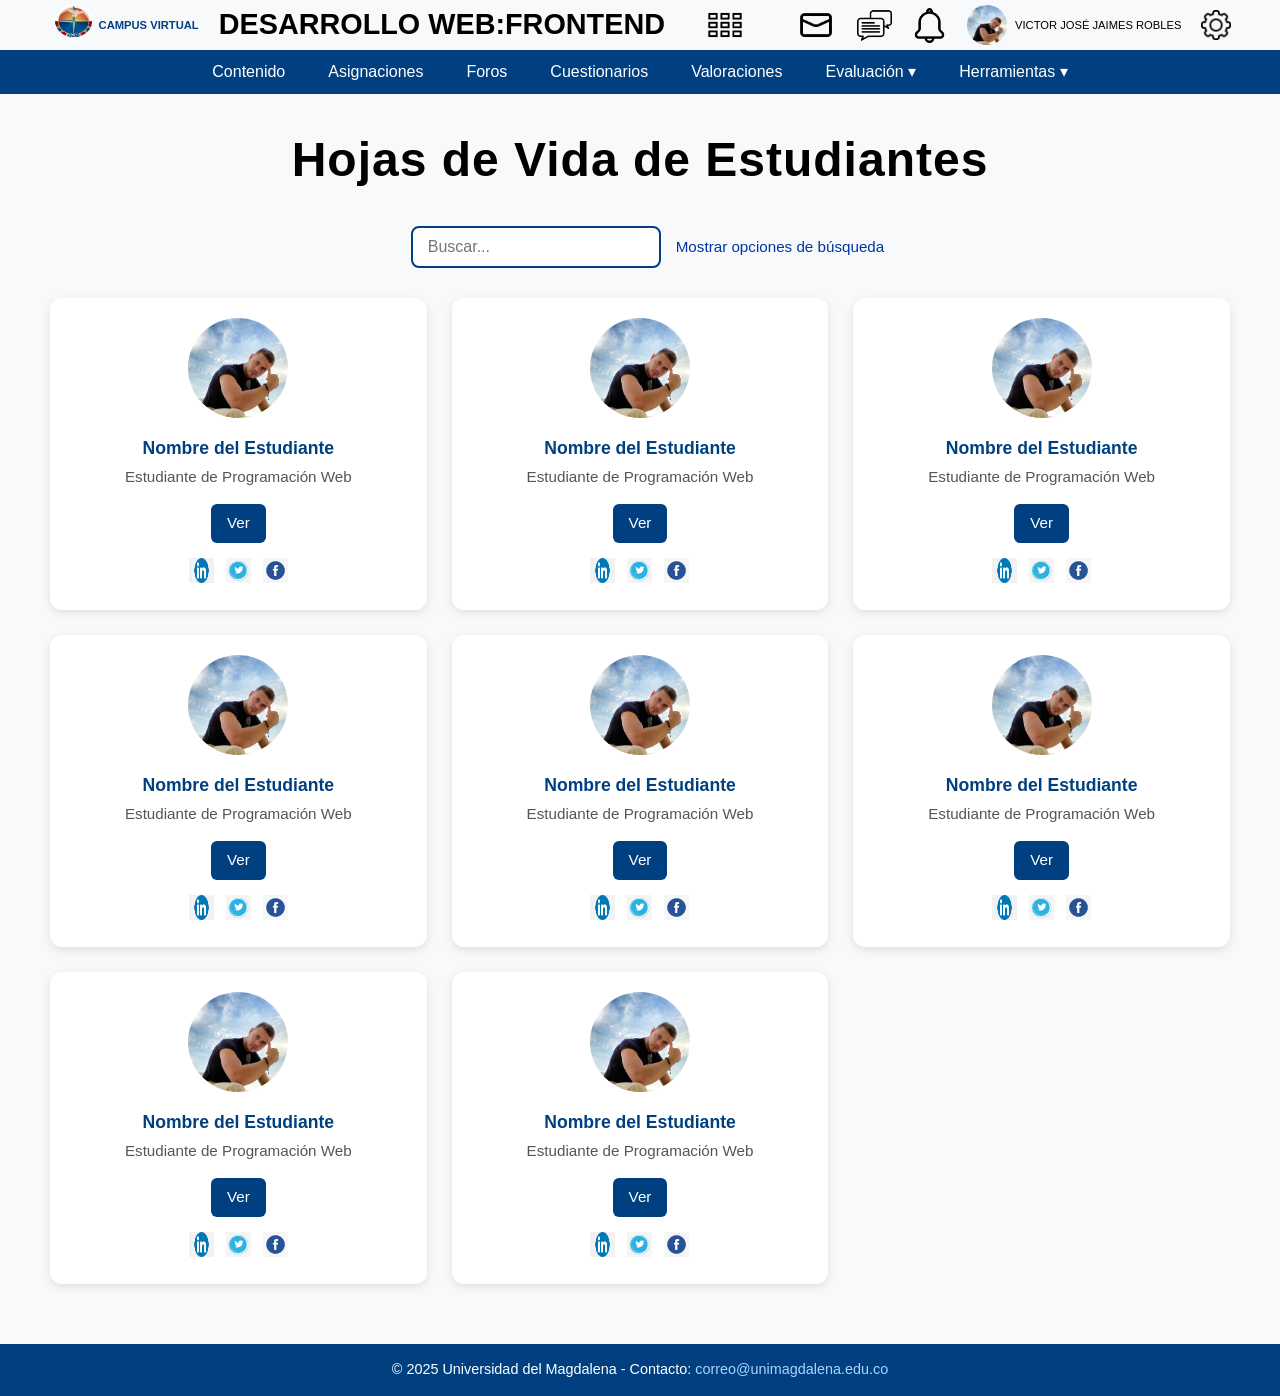
<file: index.html>
<!DOCTYPE html>
<html lang="es">

<head>
  <meta charset="UTF-8">
  <meta name="viewport" content="width=device-width, initial-scale=1.0">
  <title>Módulo Hojas de Vida</title>
  <link rel="stylesheet" href="css/style.css">
</head>



     
    
        <div class="principal">
            <a class="logounimag" href="#"><img src="img/logounimag.png" alt="Logo de la Universidad del Magdalena" width="50" height="50"><span>CAMPUS VIRTUAL</span></a>
            <a class="materia" href="#"><span>DESARROLLO WEB:FRONTEND</span><img src="img/secciones.png" alt="Logo cuadros" width="40" height="40"></a>

        <a class="imagenes" href="#"><img src="img/correo.png" alt="Logo de la Universidad del Magdalena" width="42" height="42"></a>
        <a class="imagenes" href="#"><img src="img/chats.png" alt="Logo cuadros" width="35" height="35"></a>
        <a class="imagenes" href="#"><img src="img/notificacion.png" alt="Logo de la Universidad del Magdalena" width="35" height="35"></a>
        <a class="fotito" href="#"><img src="img/foto.jpg" alt="Logo cuadros" width="40" height="40"><span>VICTOR JOSÉ JAIMES ROBLES</span></a>
        <a class="rueda" href="#"><img src="img/configuraciones.png" alt="Logo de la Universidad del Magdalena" width="30" height="30"></a>
        </div>
    

  <!-- Barra de navegación -->
  <nav>
    <ul>
      <li><a href="#">Contenido</a></li>
      <li><a href="#">Asignaciones</a></li>
      <li><a href="#">Foros</a></li>
      <li><a href="#">Cuestionarios</a></li>
      <li><a href="#">Valoraciones</a></li>
      <li><a href="#">Evaluación ▾</a></li>
      <li><a href="#">Herramientas ▾</a></li>
    </ul>
  </nav>

 
  
    
  <body>

  <!-- Contenido principal -->
  <main>

    <!-- Encabezado principal -->
    <header>
        <h1>Hojas de Vida de Estudiantes</h1>
    </header>
    <!-- Sección de búsqueda -->
     <section class="busqueda" aria-label="Buscar estudiantes">
      <label for="buscar"></label>
      <input type="search" id="buscar" placeholder="Buscar..." aria-label="Buscar estudiante">
      <p class="parrafo">Mostrar opciones de búsqueda</p>
    </section>
   

    <!-- Sección de tarjetas -->
    <section class="tarjetas" aria-label="Lista de hojas de vida de estudiantes">

      <!-- Tarjeta de ejemplo -->
      <article class="tarjeta">
        <img class="foto" src="img/foto.jpg" alt="Foto del estudiante" width="100" height="100">
        <h3>Nombre del Estudiante</h3>
        <p>Estudiante de Programación Web</p>

        <a class="boton" href="https://victorjaimesr.github.io/CV-Victor-Jaimes/" target="_blank" rel="noopener noreferrer">
          Ver
        </a>

        <div class="redes" aria-label="Redes sociales">
          <a href="#"><img src="img/linkdn.png" alt="Perfil de LinkedIn"></a>
          <a href="#"><img src="img/twitter.jpg" alt="Perfil de Twitter"></a>
          <a href="#"><img src="img/facebook.png" alt="Perfil de Facebook"></a>
        </div>
      </article>

      <article class="tarjeta">
        <img class="foto" src="img/foto.jpg" alt="Foto del estudiante" width="100" height="100">
        <h3>Nombre del Estudiante</h3>
        <p>Estudiante de Programación Web</p>

        <a class="boton" href="https://victorjaimesr.github.io/CV-Victor-Jaimes/" target="_blank" rel="noopener noreferrer">
          Ver
        </a>

        <div class="redes" aria-label="Redes sociales">
          <a href="#"><img src="img/linkdn.png" alt="Perfil de LinkedIn"></a>
          <a href="#"><img src="img/twitter.jpg" alt="Perfil de Twitter"></a>
          <a href="#"><img src="img/facebook.png" alt="Perfil de Facebook"></a>
        </div>
      </article>

      <article class="tarjeta">
        <img class="foto" src="img/foto.jpg" alt="Foto del estudiante" width="100" height="100">
        <h3>Nombre del Estudiante</h3>
        <p>Estudiante de Programación Web</p>

        <a class="boton" href="https://victorjaimesr.github.io/CV-Victor-Jaimes/" target="_blank" rel="noopener noreferrer">
          Ver
        </a>

        <div class="redes" aria-label="Redes sociales">
          <a href="#"><img src="img/linkdn.png" alt="Perfil de LinkedIn"></a>
          <a href="#"><img src="img/twitter.jpg" alt="Perfil de Twitter"></a>
          <a href="#"><img src="img/facebook.png" alt="Perfil de Facebook"></a>
        </div>
      </article>

      <article class="tarjeta">
        <img class="foto" src="img/foto.jpg" alt="Foto del estudiante" width="100" height="100">
        <h3>Nombre del Estudiante</h3>
        <p>Estudiante de Programación Web</p>

        <a class="boton" href="https://victorjaimesr.github.io/CV-Victor-Jaimes/" target="_blank" rel="noopener noreferrer">
          Ver
        </a>

        <div class="redes" aria-label="Redes sociales">
          <a href="#"><img src="img/linkdn.png" alt="Perfil de LinkedIn"></a>
          <a href="#"><img src="img/twitter.jpg" alt="Perfil de Twitter"></a>
          <a href="#"><img src="img/facebook.png" alt="Perfil de Facebook"></a>
        </div>
      </article>

      <article class="tarjeta">
        <img class="foto" src="img/foto.jpg" alt="Foto del estudiante" width="100" height="100">
        <h3>Nombre del Estudiante</h3>
        <p>Estudiante de Programación Web</p>

        <a class="boton" href="https://victorjaimesr.github.io/CV-Victor-Jaimes/" target="_blank" rel="noopener noreferrer">
          Ver
        </a>

        <div class="redes" aria-label="Redes sociales">
          <a href="#"><img src="img/linkdn.png" alt="Perfil de LinkedIn"></a>
          <a href="#"><img src="img/twitter.jpg" alt="Perfil de Twitter"></a>
          <a href="#"><img src="img/facebook.png" alt="Perfil de Facebook"></a>
        </div>
      </article>

      <article class="tarjeta">
        <img class="foto" src="img/foto.jpg" alt="Foto del estudiante" width="100" height="100">
        <h3>Nombre del Estudiante</h3>
        <p>Estudiante de Programación Web</p>

        <a class="boton" href="https://victorjaimesr.github.io/CV-Victor-Jaimes/" target="_blank" rel="noopener noreferrer">
          Ver
        </a>

        <div class="redes" aria-label="Redes sociales">
          <a href="#"><img src="img/linkdn.png" alt="Perfil de LinkedIn"></a>
          <a href="#"><img src="img/twitter.jpg" alt="Perfil de Twitter"></a>
          <a href="#"><img src="img/facebook.png" alt="Perfil de Facebook"></a>
        </div>
      </article>

      <article class="tarjeta">
        <img class="foto" src="img/foto.jpg" alt="Foto del estudiante" width="100" height="100">
        <h3>Nombre del Estudiante</h3>
        <p>Estudiante de Programación Web</p>

        <a class="boton" href="https://victorjaimesr.github.io/CV-Victor-Jaimes/" target="_blank" rel="noopener noreferrer">
          Ver
        </a>

        <div class="redes" aria-label="Redes sociales">
          <a href="#"><img src="img/linkdn.png" alt="Perfil de LinkedIn"></a>
          <a href="#"><img src="img/twitter.jpg" alt="Perfil de Twitter"></a>
          <a href="#"><img src="img/facebook.png" alt="Perfil de Facebook"></a>
        </div>
      </article>

      <article class="tarjeta">
        <img class="foto" src="img/foto.jpg" alt="Foto del estudiante" width="100" height="100">
        <h3>Nombre del Estudiante</h3>
        <p>Estudiante de Programación Web</p>

        <a class="boton" href="https://victorjaimesr.github.io/CV-Victor-Jaimes/" target="_blank" rel="noopener noreferrer">
          Ver
        </a>

        <div class="redes" aria-label="Redes sociales">
          <a href="#"><img src="img/linkdn.png" alt="Perfil de LinkedIn"></a>
          <a href="#"><img src="img/twitter.jpg" alt="Perfil de Twitter"></a>
          <a href="#"><img src="img/facebook.png" alt="Perfil de Facebook"></a>
        </div>
      </article>

      
    </section>

  </main>

  <!-- Pie de página -->
  <footer>
    <p>© 2025 Universidad del Magdalena - Contacto: <a href="mailto:correo@unimagdalena.edu.co">correo@unimagdalena.edu.co</a></p>
  </footer>
</body>

</html>

<!-- <!DOCTYPE html> 
<html lang="es">

<head>
    <meta charset="UTF-8">
    <meta name="viewport" content="width=device-width, initial-scale=1.0">
    <title>MODULO HOJAS DE VIDA</title>
    <link rel="stylesheet" href="/css/style.css">
</head>

<body>

        <nav>
        
            <a href="Contenido">Contenido</a>
            <a href="Asignaciones">Asignaciones</a>
            <a href="Foros">Foros</a>
            <a href="Cuestionarios">Cuestionarios</a>
            <a href="Valoraciones">Valoraciones</a>
            <a href="Evaluación">Evaluación ▾</a>
            <a href="Herramientas">Herramientas ▾</a>
    
    </nav>

    <header>
        <h1>HOJA DE VIDA DE ESTUDIANTES</h1>
    </header>

    <main>
      
     <section class="busqueda">
            <input type="text" placeholder="Buscar..." > <p class="parrafo">Mostrar opciones de búsqueda</p> 
           
        </section>

        <br>
    
    <section class="tarjetas">

            <div class="tarjeta">
            <img class="foto"src="img/foto.jpg" alt="Foto de Estudiante" width="100" height="100"> 
            <h3>Nombre del Estudiante</h3>
            <p>Estudiante de Programación Web</p>
            <button class="boton" type="button"><a href="https://victorjaimesr.github.io/CV-Victor-Jaimes/" target="_blank"> Ver</a></button>
                
                <div class="redes">
                    <a href="#"><img src="img/linkdn.png" alt="LinkedIn"></a>
                    <a href="#"><img src="img/twitter.jpg" alt="Twitter"></a>
                    <a href="#"><img src="img/facebook.png" alt="Facebook"></a>
                </div>
                <br>
            </div>

            <div class="tarjeta">
            <img class="foto"src="img/foto.jpg" alt="Foto de Estudiante" width="100" height="100"> 
            <h3>Nombre del Estudiante</h3>
            <p>Estudiante de Programación Web</p>
            <button class="boton" type="button"><a href="https://victorjaimesr.github.io/CV-Victor-Jaimes/" target="_blank"> Ver</a></button>
                
                <div class="redes">
                    <a href="#"><img src="img/linkdn.png" alt="LinkedIn"></a>
                    <a href="#"><img src="img/twitter.jpg" alt="Twitter"></a>
                    <a href="#"><img src="img/facebook.png" alt="Facebook"></a>
                </div>
                <br>
            </div>

            <div class="tarjeta">
            <img class="foto"src="img/foto.jpg" alt="Foto de Estudiante" width="10" height="10"> 
            <h3>Nombre del Estudiante</h3>
            <p>Estudiante de Programación Web</p>
            <button class="boton" type="button"><a href="https://victorjaimesr.github.io/CV-Victor-Jaimes/" target="_blank"> Ver</a></button>
                
                <div class="redes">
                    <a href="#"><img src="img/linkdn.png" alt="LinkedIn" width="10" height="10"> </a>
                    <a href="#"><img src="img/twitter.jpg" alt="Twitter"></a>
                    <a href="#"><img src="img/facebook.png" alt="Facebook"></a>
                </div>
                <br>
            </div>
            
            <div class="tarjeta">
            <img class="foto" src="img/foto.jpg" alt="Foto de Estudiante" width="100" height="100"> 
            <h3>Nombre del Estudiante</h3>
            <p>Estudiante de Programación Web</p>
            <button class="boton" type="button"><a href="https://victorjaimesr.github.io/CV-Victor-Jaimes/" target="_blank"> Ver</a></button>
                
                <div class="redes">
                    <a href="#"><img src="img/linkdn.png" alt="LinkedIn"></a>
                    <a href="#"><img src="img/twitter.jpg" alt="Twitter"></a>
                    <a href="#"><img src="img/facebook.png" alt="Facebook"></a>
                </div>
                <br>
            </div>

            <div class="tarjeta">
            <img class="foto" src="img/foto.jpg" alt="Foto de Estudiante" width="100" height="100"> 
            <h3>Nombre del Estudiante</h3>
            <p>Estudiante de Programación Web</p>
            <button class="boton" type="button"><a href="https://victorjaimesr.github.io/CV-Victor-Jaimes/" target="_blank"> Ver</a></button>
                
                <div class="redes">
                    <a href="#"><img src="img/linkdn.png" alt="LinkedIn"></a>
                    <a href="#"><img src="img/twitter.jpg" alt="Twitter"></a>
                    <a href="#"><img src="img/facebook.png" alt="Facebook"></a>
                </div>
                <br>
            </div>

            <div class="tarjeta">
            <img class="foto" src="img/foto.jpg" alt="Foto de Estudiante" width="100" height="100"> 
            <h3>Nombre del Estudiante</h3>
            <p>Estudiante de Programación Web</p>
            <button class="boton" type="button"><a href="https://victorjaimesr.github.io/CV-Victor-Jaimes/" target="_blank"> Ver</a></button>
                
                <div class="redes">
                    <a href="#"><img src="img/linkdn.png" alt="LinkedIn"></a>
                    <a href="#"><img src="img/twitter.jpg" alt="Twitter"></a>
                    <a href="#"><img src="img/facebook.png" alt="Facebook"></a>
                </div>
                <br>
            </div>

            <div class="tarjeta">
            <img class="foto" src="img/foto.jpg" alt="Foto de Estudiante" width="100" height="100"> 
            <h3>Nombre del Estudiante</h3>
            <p>Estudiante de Programación Web</p>
            <button class="boton" type="button"><a href="https://victorjaimesr.github.io/CV-Victor-Jaimes/" target="_blank"> Ver</a></button>
                
                <div class="redes">
                    <a href="#"><img src="img/linkdn.png" alt="LinkedIn"></a>
                    <a href="#"><img src="img/twitter.jpg" alt="Twitter"></a>
                    <a href="#"><img src="img/facebook.png" alt="Facebook"></a>
                </div>
                <br>
            </div>

            <div class="tarjeta">
            <img class="foto" src="img/foto.jpg" alt="Foto de Estudiante" width="100" height="100"> 
            <h3>Nombre del Estudiante</h3>
            <p>Estudiante de Programación Web</p>
            <button class="boton" type="button"><a href="https://victorjaimesr.github.io/CV-Victor-Jaimes/" target="_blank"> Ver</a></button>
                
                <div class="redes">
                    <a href="#"><img src="img/linkdn.png" alt="LinkedIn"></a>
                    <a href="#"><img src="img/twitter.jpg" alt="Twitter"></a>
                    <a href="#"><img src="img/facebook.png" alt="Facebook"></a>
                </div>
                <br>
            </div>

            <div class="tarjeta">
            <img class="foto" src="img/foto.jpg" alt="Foto de Estudiante" width="100" height="100"> 
            <h3>Nombre del Estudiante</h3>
            <p>Estudiante de Programación Web</p>
            <button class="boton" type="button"><a href="https://victorjaimesr.github.io/CV-Victor-Jaimes/" target="_blank"> Ver</a></button>
                
                <div class="redes">
                    <a href="#"><img src="img/linkdn.png" alt="LinkedIn"></a>
                    <a href="#"><img src="img/twitter.jpg" alt="Twitter"></a>
                    <a href="#"><img src="img/facebook.png" alt="Facebook"></a>
                </div>
                <br>
            </div>

            <div class="tarjeta">
            <img class="foto" src="img/foto.jpg" alt="Foto de Estudiante" width="100" height="100"> 
            <h3>Nombre del Estudiante</h3>
            <p>Estudiante de Programación Web</p>
            <button class="boton" type="button"><a href="https://victorjaimesr.github.io/CV-Victor-Jaimes/" target="_blank"> Ver</a></button>
                
                <div class="redes">
                    <a href="#"><img src="img/linkdn.png" alt="LinkedIn"></a>
                    <a href="#"><img src="img/twitter.jpg" alt="Twitter"></a>
                    <a href="#"><img src="img/facebook.png" alt="Facebook"></a>
                </div>
                <br>
            </div>
    </section>  
        
    </main>



    <footer>
        <p>© 2025 Universidad del Magdalena - Contacto: correo@unimagdalena.edu.co</p>
    </footer>



</body> -->
</file>
<file: css/style.css>
/* ====== Estilos globales ====== */
* {
  box-sizing: border-box;
  margin: 0;
  padding: 0;
}

body {
  font-family: 'Segoe UI', Arial, sans-serif;
  background-color: #f7f9fb;
  color: #333;
  line-height: 1.5;
  /* transition:all 0.5s; */
}

/* ====== Navegación ====== */
nav {
  background-color: #004080;
  padding: 10px 0;
}

nav ul {
  list-style: none;
  display: flex;
  justify-content: center;
  flex-wrap: wrap;
  gap: 15px;
}

nav a {
  color: white;
  text-decoration: none;
  padding: 8px 14px;
  border-radius: 6px;
  transition: background .5s;
  font-weight: 500;
}

nav a:hover {
  background-color: #0059b3;
}


header h1 {
  text-align: center;
  padding: 30px 10px 10px;
  font-size: 3rem;
  color: black;
  letter-spacing: 1px;
}

/* ====== Búsqueda ====== */
.busqueda {
  display: flex;
  justify-content: center;
  align-items: center;
  gap: 15px;
  margin: 20px auto;
  flex-wrap: wrap;
}

.principal{
    display: flex;
    justify-content: center;
    align-items: center;

}
.principal .logounimag{
    display: flex;
    align-items: center;
    color: #004080;
    font-weight: bold;
    text-decoration: none;
    font-size: 0.7rem;
    margin-right: 20px;
 }    

 .principal .materia{
    display: flex;
    font-size: 1.8rem;
    align-items: center;
    gap: 40px;
    color: black;
    font-weight: bold;
    text-decoration: none;
    margin-right: 50px;
 }

 .principal .imagenes{
    display: flex;
    align-items: center;
    margin-right: 20px;   
 }

 .principal .fotito {
    
    display: flex;
    align-items: center;
    gap: 8px;
    color: black;
    text-decoration: none;
    font-size: 0.7rem;
    margin-right: 20px;
 }

 

 .principal .fotito img{
    border-radius: 100px;
 }

 .principal .rueda {
    display: flex;
    align-items: center;
 }


.busqueda input[type="search"] {
  padding: 10px 15px;
  border: 2px solid #004080;
  border-radius: 8px;
  width: 250px;
  font-size: 1rem;

}

.busqueda .parrafo {
  font-size: 0.95rem;
  color: #0034a3;
}

/* ====== Contenedor de tarjetas ====== */
.tarjetas {
  display: grid;
  /* grid-template-columns: repeat(3,1fr); */
  grid-template-columns: repeat(auto-fit, minmax(300px, 1fr));
  gap: 25px;
  max-width: 1200px;
  margin: 0 auto 50px;
  padding: 10px;
}

/* ====== Tarjeta individual ====== */
.tarjeta {
  background-color: white;
  border-radius: 12px;
  box-shadow: 0 3px 10px rgba(0, 0, 0, 0.1);
  padding: 20px;
  text-align: center;
  transition: transform 0.2s, box-shadow 0.2s;
}

.tarjeta:hover {
  transform: translateY(-5px);
  box-shadow: 0 6px 18px rgba(0, 0, 0, 0.15);
}

.foto {
  border-radius: 50%;
  margin-bottom: 10px;
  object-fit: cover;
}

/* ====== Texto dentro de las tarjetas ====== */
.tarjeta h3 {
  font-size: 1.1rem;
  margin-bottom: 5px;
  color: #004080;
}

.tarjeta p {
  font-size: 0.95rem;
  color: #555;
  margin-bottom: 15px;
}

/* ====== Botón ====== */
.boton {
  display: inline-block;
  background-color: #004080;
  color: white;
  text-decoration: none;
  padding: 8px 16px;
  border-radius: 6px;
  font-size: 0.95rem;
  transition: background 0.3s;
}

.boton:hover {
  background-color: #0059b3;
}

/* ====== Redes sociales ====== */
.redes {
  display: flex;
  justify-content: center;
  gap: 12px;
  margin-top: 15px;
}

.redes img {
  width: 25px;
  height: 25px;
  transition: transform 0.2s;
}

.redes img:hover {
  transform: scale(1.1);
}

/* ====== Footer ====== */
footer {
  background-color: #004080;
  color: white;
  text-align: center;
  padding: 15px;
  font-size: 0.9rem;
}

footer a {
  color: #a9d4ff;
  text-decoration: none;
}

footer a:hover {
  text-decoration: underline;
}


/*  header{
    text-align: center;
}
nav{
    background-color: blue;
    text-align: center;
}

nav a{
    color: white;
    text-decoration: none;
    font-family: 'Gill Sans', 'Gill Sans MT', Calibri, 'Trebuchet MS', sans-serif;
    padding: 6px;
} 

.parrafo{
    color: blue;
    display: inline;
}

.foto{
    
    width: 50px;
    height: 50px;
    border-radius: 100px;
    margin-top: 10px;
}

.tarjetas{
    max-width: 700px; 
    display: flex;   
    flex-wrap: wrap;
    justify-content: center;
    text-align: center;
    margin: auto;
    
}

.boton a{
    
    color: white;
    
    text-decoration: none;
       
    
}
button{
    
    background-color: blue;
    border-radius: 5px;
    margin-bottom: 10px;

    
}
.tarjeta{
    border: 2px solid rgb(70, 70, 70);
    margin: 10px;
    width: 200px; 
}

img{
    width: 25px;
    height: 25px;
}

footer{
    background-color: blue;
    text-align: center;
    color: white;
    padding: 10px;
}
.busqueda{
    display: flex;
    align-items: center;
    justify-content: center;

     text-align: left;
    margin-left: 342px; 
}

body{
    margin: 0px;
}

main{
    margin: 0px;
} */
</file>
